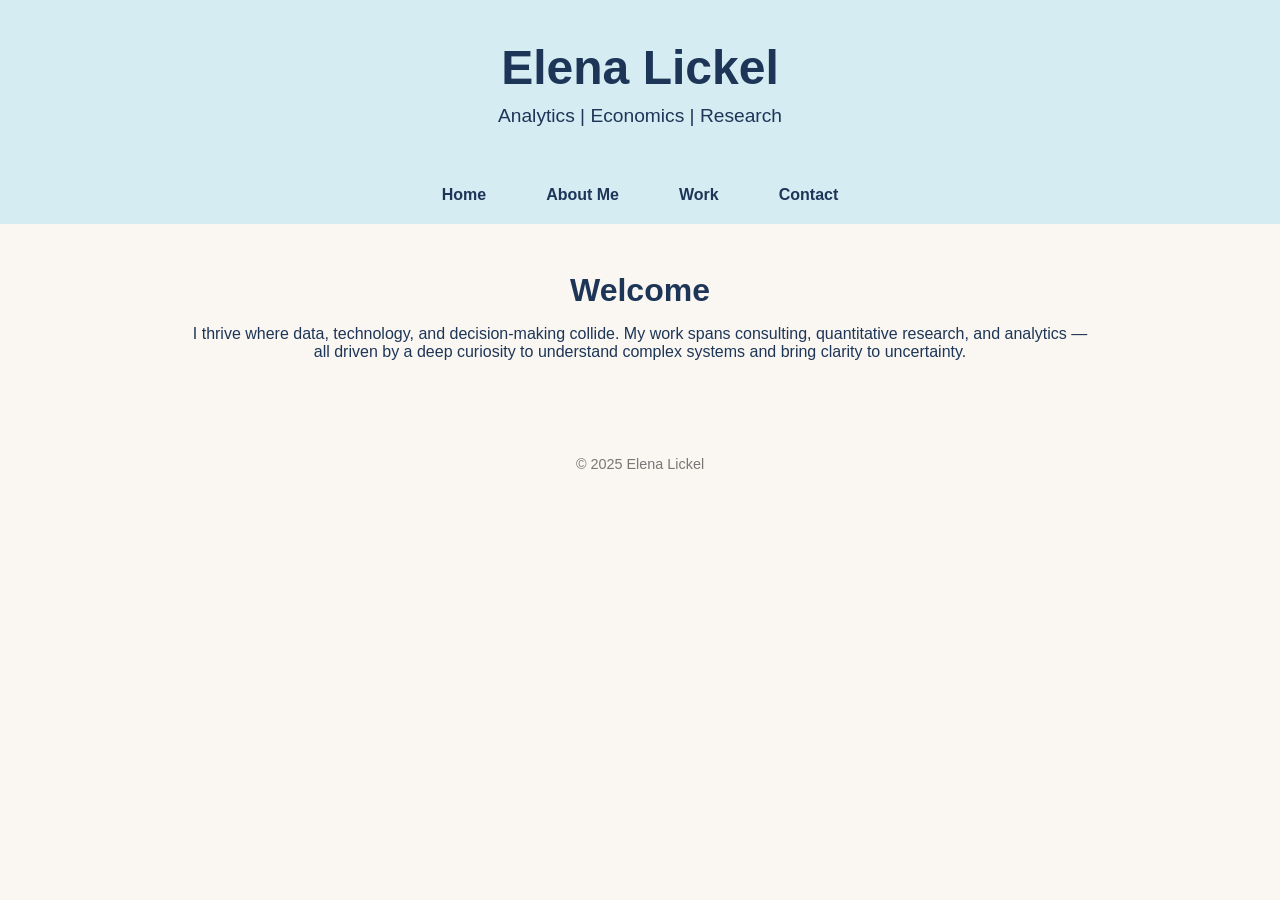
<file: index.html>
<!DOCTYPE html>
<html lang="en">
<head>
  <meta charset="UTF-8" />
  <meta name="viewport" content="width=device-width, initial-scale=1.0"/>
  <title>Elena Lickel</title>
  <link rel="stylesheet" href="style.css" />
</head>

<body>

  <header>
    <h1>Elena Lickel</h1>
    <p> Analytics | Economics | Research</p>
  </header>
  
  <nav>
    <a href="index.html">Home</a>

    <div class="dropdown">
      <button>About Me</button>
      <div class="dropdown-content">
        <a href="about.html">About</a>
        <a href="skills.html">Skills</a>
      </div>
    </div>

    <div class="dropdown">
      <button>Work</button>
      <div class="dropdown-content">
        <a href="experience.html">Experience</a>
        <a href="projects.html">Projects</a>
      </div>
    </div>

    <a href="contact.html">Contact</a>
  </nav>

  <section>
    <h2>Welcome</h2>
    <p>I thrive where data, technology, and decision-making collide. My work spans consulting, quantitative research, and analytics — all driven by a deep curiosity to understand complex systems and bring clarity to uncertainty.</p>
  </section>

  <footer>
    <p>© 2025 Elena Lickel</p>
  </footer>

</body>
</html>
</file>
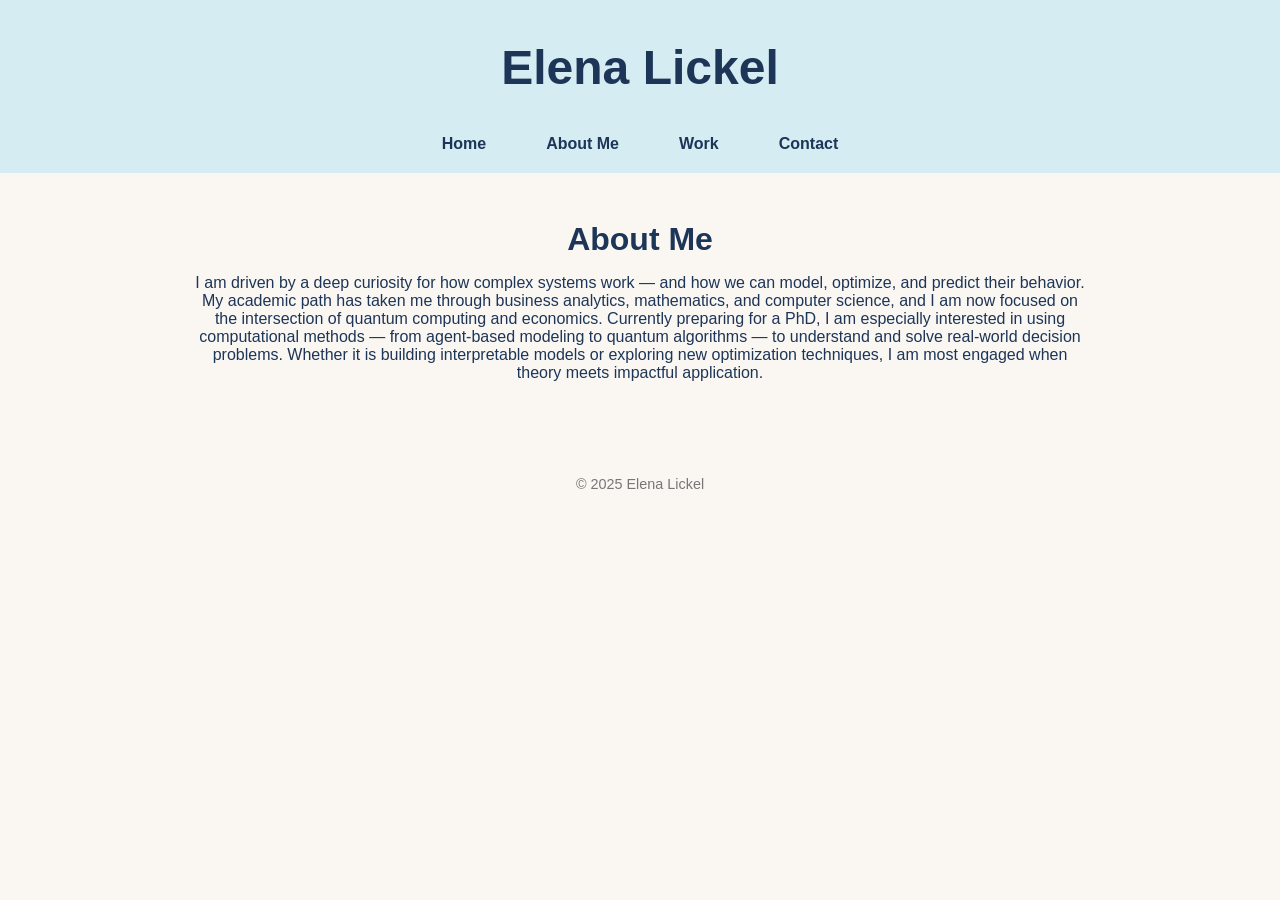
<file: about.html>
<!DOCTYPE html>
<html lang="en">
<head>
  <meta charset="UTF-8" />
  <meta name="viewport" content="width=device-width, initial-scale=1.0"/>
  <title>Elena Lickel – [PAGE NAME]</title>
  <link rel="stylesheet" href="style.css" />
</head>

<body>

  <header>
    <h1>Elena Lickel</h1>
  </header>

  <nav>
    <a href="index.html">Home</a>

    <div class="dropdown">
      <button>About Me</button>
      <div class="dropdown-content">
        <a href="about.html">About</a>
        <a href="skills.html">Skills</a>
      </div>
    </div>

    <div class="dropdown">
      <button>Work</button>
      <div class="dropdown-content">
        <a href="experience.html">Experience</a>
        <a href="projects.html">Projects</a>
      </div>
    </div>

    <a href="contact.html">Contact</a>
  </nav>
  
  <section id="about">
    <h2>About Me</h2>
    <p>
      I am driven by a deep curiosity for how complex systems work — and how we can model, optimize, and predict their behavior. 
      My academic path has taken me through business analytics, mathematics, and computer science, and I am now focused on the intersection of quantum computing and economics. 
      Currently preparing for a PhD, I am especially interested in using computational methods — from agent-based modeling to quantum algorithms — to understand and solve real-world decision problems. 
      Whether it is building interpretable models or exploring new optimization techniques, I am most engaged when theory meets impactful application.
    </p>
  </section>

  <footer>
    <p>© 2025 Elena Lickel</p>
  </footer>

</body>
</html>
</file>
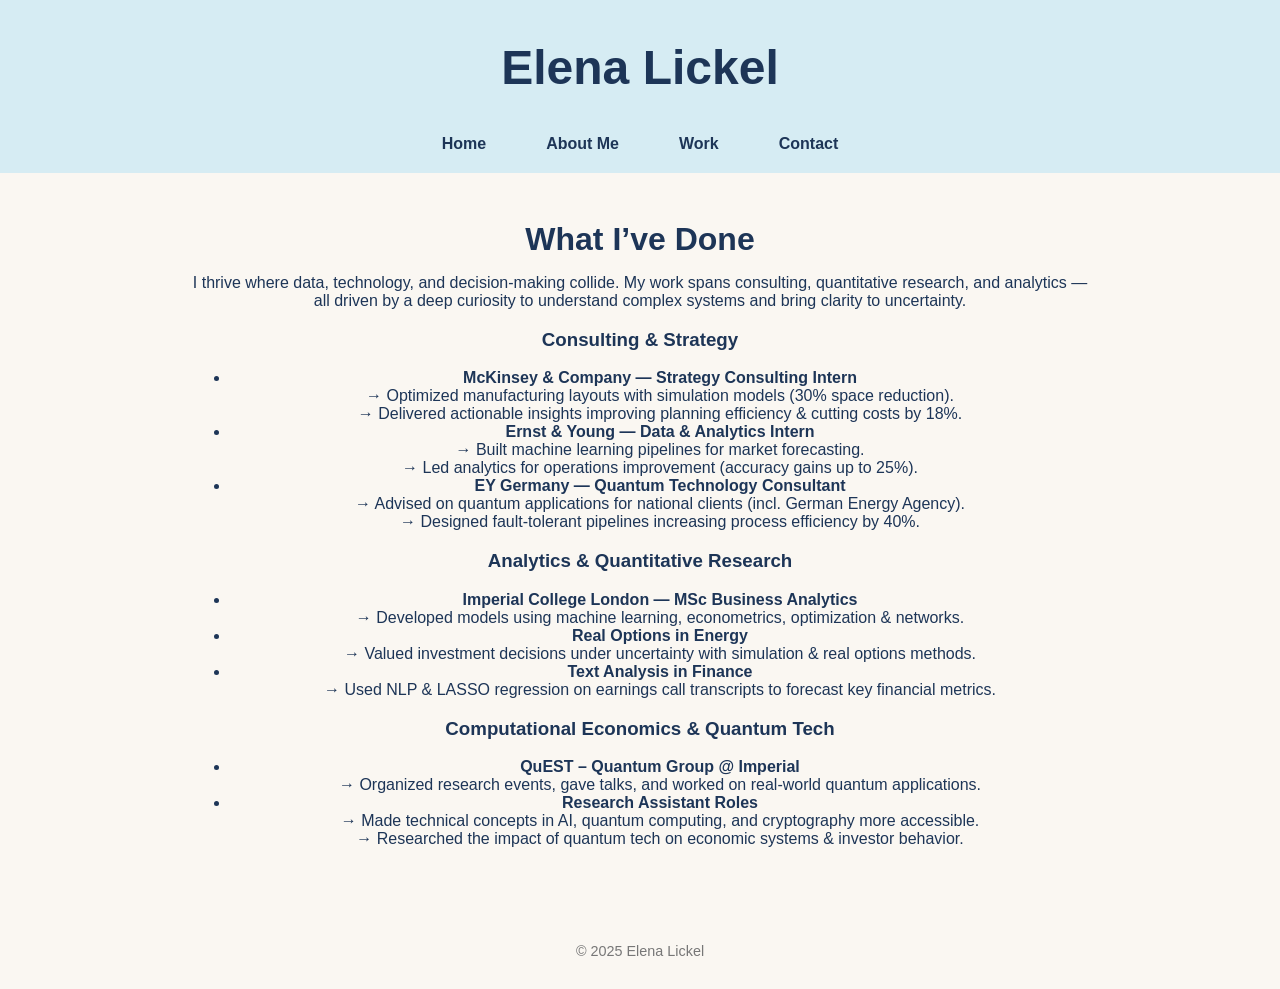
<file: experience.html>
<!DOCTYPE html>
<html lang="en">
<head>
  <meta charset="UTF-8" />
  <meta name="viewport" content="width=device-width, initial-scale=1.0"/>
  <title>Elena Lickel – Experience</title>
  <link rel="stylesheet" href="style.css" />
</head>

<body>

  <header>
    <h1>Elena Lickel</h1>
  </header>

  <nav>
    <a href="index.html">Home</a>

    <div class="dropdown">
      <button>About Me</button>
      <div class="dropdown-content">
        <a href="about.html">About</a>
        <a href="skills.html">Skills</a>
      </div>
    </div>

    <div class="dropdown">
      <button>Work</button>
      <div class="dropdown-content">
        <a href="experience.html">Experience</a>
        <a href="projects.html">Projects</a>
      </div>
    </div>

    <a href="contact.html">Contact</a>
  </nav>

  <section id="experience">
    <h2>What I’ve Done</h2>

    <p>I thrive where data, technology, and decision-making collide. My work spans consulting, quantitative research, and analytics — all driven by a deep curiosity to understand complex systems and bring clarity to uncertainty.</p>

    <h3>Consulting & Strategy</h3>

    <ul>
      <li><strong>McKinsey & Company — Strategy Consulting Intern</strong><br>
      → Optimized manufacturing layouts with simulation models (30% space reduction).<br>
      → Delivered actionable insights improving planning efficiency & cutting costs by 18%.
      </li>

      <li><strong>Ernst & Young — Data & Analytics Intern</strong><br>
      → Built machine learning pipelines for market forecasting.<br>
      → Led analytics for operations improvement (accuracy gains up to 25%).
      </li>

      <li><strong>EY Germany — Quantum Technology Consultant</strong><br>
      → Advised on quantum applications for national clients (incl. German Energy Agency).<br>
      → Designed fault-tolerant pipelines increasing process efficiency by 40%.
      </li>
    </ul>

    <h3>Analytics & Quantitative Research</h3>

    <ul>
      <li><strong>Imperial College London — MSc Business Analytics</strong><br>
      → Developed models using machine learning, econometrics, optimization & networks.
      </li>

      <li><strong>Real Options in Energy</strong><br>
      → Valued investment decisions under uncertainty with simulation & real options methods.
      </li>

      <li><strong>Text Analysis in Finance</strong><br>
      → Used NLP & LASSO regression on earnings call transcripts to forecast key financial metrics.
      </li>
    </ul>

    <h3>Computational Economics & Quantum Tech</h3>

    <ul>
      <li><strong>QuEST – Quantum Group @ Imperial</strong><br>
      → Organized research events, gave talks, and worked on real-world quantum applications.
      </li>

      <li><strong>Research Assistant Roles</strong><br>
      → Made technical concepts in AI, quantum computing, and cryptography more accessible.<br>
      → Researched the impact of quantum tech on economic systems & investor behavior.
      </li>
    </ul>

  </section>

  <footer>
    <p>© 2025 Elena Lickel</p>
  </footer>

</body>
</html>
</file>
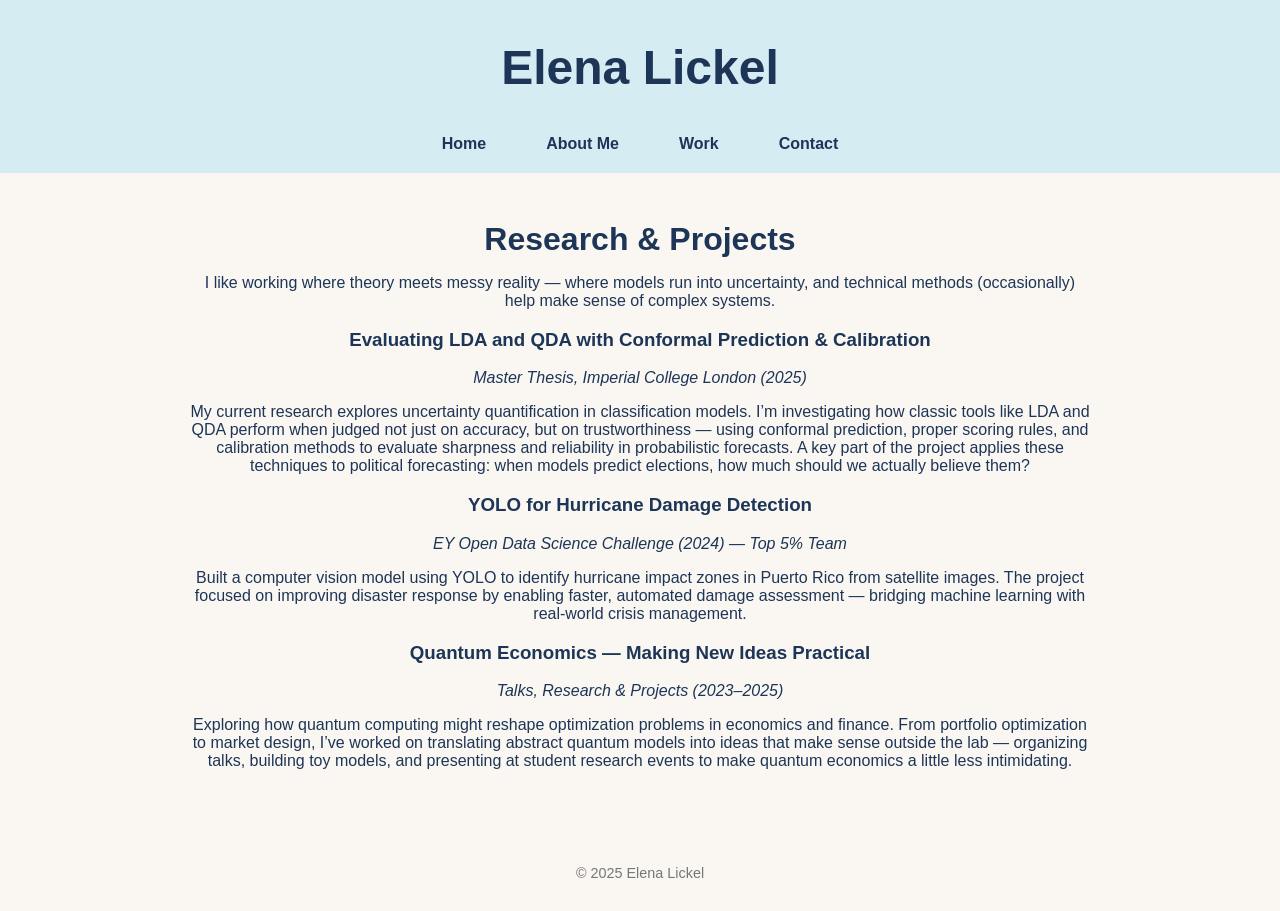
<file: projects.html>
<!DOCTYPE html>
<html lang="en">
<head>
  <meta charset="UTF-8" />
  <meta name="viewport" content="width=device-width, initial-scale=1.0"/>
  <title>Elena Lickel – [PAGE NAME]</title>
  <link rel="stylesheet" href="style.css" />
</head>

<body>

  <header>
    <h1>Elena Lickel</h1>
  </header>

  <nav>
    <a href="index.html">Home</a>

    <div class="dropdown">
      <button>About Me</button>
      <div class="dropdown-content">
        <a href="about.html">About</a>
        <a href="skills.html">Skills</a>
      </div>
    </div>

    <div class="dropdown">
      <button>Work</button>
      <div class="dropdown-content">
        <a href="experience.html">Experience</a>
        <a href="projects.html">Projects</a>
      </div>
    </div>

    <a href="contact.html">Contact</a>
  </nav>

  <section id="projects">
    <h2>Research & Projects</h2>
  
    <p>I like working where theory meets messy reality — where models run into uncertainty, and technical methods (occasionally) help make sense of complex systems.</p>
  
    <h3>Evaluating LDA and QDA with Conformal Prediction & Calibration</h3>
    <p><em>Master Thesis, Imperial College London (2025)</em></p>
    <p>
      My current research explores uncertainty quantification in classification models. I’m investigating how classic tools like LDA and QDA perform when judged not just on accuracy, but on trustworthiness — using conformal prediction, proper scoring rules, and calibration methods to evaluate sharpness and reliability in probabilistic forecasts.
      A key part of the project applies these techniques to political forecasting: when models predict elections, how much should we actually believe them?
    </p>
  
    <h3>YOLO for Hurricane Damage Detection</h3>
    <p><em>EY Open Data Science Challenge (2024) — Top 5% Team</em></p>
    <p>
      Built a computer vision model using YOLO to identify hurricane impact zones in Puerto Rico from satellite images. The project focused on improving disaster response by enabling faster, automated damage assessment — bridging machine learning with real-world crisis management.
    </p>
  
    <h3>Quantum Economics — Making New Ideas Practical</h3>
    <p><em>Talks, Research & Projects (2023–2025)</em></p>
    <p>
      Exploring how quantum computing might reshape optimization problems in economics and finance. From portfolio optimization to market design, I’ve worked on translating abstract quantum models into ideas that make sense outside the lab — organizing talks, building toy models, and presenting at student research events to make quantum economics a little less intimidating.
    </p>
  </section>
 
  <footer>
    <p>© 2025 Elena Lickel</p>
  </footer>

</body>
</html>
</file>
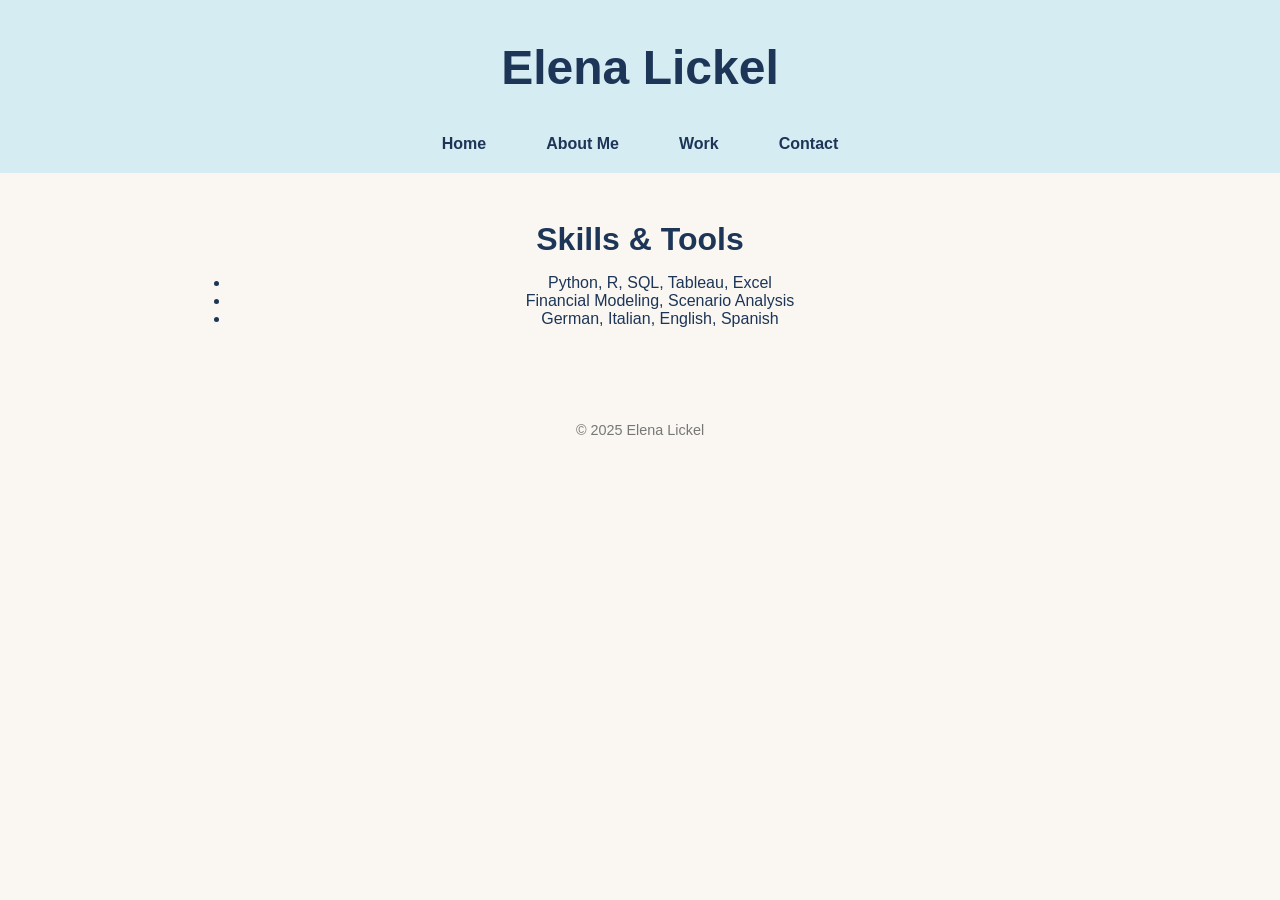
<file: skills.html>
<!DOCTYPE html>
<html lang="en">
<head>
  <meta charset="UTF-8" />
  <meta name="viewport" content="width=device-width, initial-scale=1.0"/>
  <title>Elena Lickel – [PAGE NAME]</title>
  <link rel="stylesheet" href="style.css" />
</head>

<body>

  <header>
    <h1>Elena Lickel</h1>
  </header>

  <nav>
    <a href="index.html">Home</a>

    <div class="dropdown">
      <button>About Me</button>
      <div class="dropdown-content">
        <a href="about.html">About</a>
        <a href="skills.html">Skills</a>
      </div>
    </div>

    <div class="dropdown">
      <button>Work</button>
      <div class="dropdown-content">
        <a href="experience.html">Experience</a>
        <a href="projects.html">Projects</a>
      </div>
    </div>

    <a href="contact.html">Contact</a>
  </nav>

  <section id="skills">
    <h2>Skills & Tools</h2>
    <ul>
      <li>Python, R, SQL, Tableau, Excel</li>
      <li>Financial Modeling, Scenario Analysis</li>
      <li>German, Italian, English, Spanish</li>
    </ul>
  </section>
 
  <footer>
    <p>© 2025 Elena Lickel</p>
  </footer>

</body>
</html>
</file>
<file: style.css>
/* General settings */
body {
  font-family: 'Helvetica Neue', sans-serif;
  margin: 0;
  padding: 0;
  background-color: #FAF7F2;
  color: #1D3557;
}

/* Header */
header {
  background-color: #D6ECF3;
  padding: 40px 0 20px 0;
  text-align: center;
}

header h1 {
  margin: 0;
  font-size: 3rem;
}

header p {
  margin-top: 10px;
  font-size: 1.2rem;
}

/* Navbar */
nav {
  background-color: #D6ECF3;
  display: flex;
  justify-content: center;
  flex-wrap: wrap;
  gap: 30px;
  padding: 10px 0;
  position: sticky;
  top: 0;
  z-index: 999;
}

nav a, 
.dropdown button {
  background: none;
  border: none;
  color: #1D3557;
  font-size: 1rem;
  text-decoration: none;
  padding: 10px 15px;
  font-weight: bold;
  cursor: pointer;
  transition: color 0.3s ease;
}

nav a:hover, 
.dropdown-content a:hover, 
.dropdown button:hover {
  color: #457B9D;
}

/* Dropdown Menu */
.dropdown {
  position: relative;
  display: inline-block;
}

.dropdown-content {
  display: none;
  position: absolute;
  background-color: #D6ECF3;
  min-width: 150px;
  box-shadow: 0px 8px 16px rgba(0,0,0,0.1);
  border-radius: 4px;
  z-index: 1;
}

.dropdown-content a {
  display: block;
  padding: 10px 15px;
  text-decoration: none;
  color: #1D3557;
  transition: background-color 0.3s ease;
}

.dropdown-content a:hover {
  background-color: #cde1ea;
}

.dropdown:hover .dropdown-content {
  display: block;
}

/* Main content sections */
section {
  max-width: 900px;
  margin: 3rem auto;
  padding: 0 1rem;
  text-align: center;
}

section h2 {
  font-size: 2rem;
  margin-bottom: 1rem;
}

/* Footer */
footer {
  text-align: center;
  margin-top: 4rem;
  padding: 1rem;
  color: #777;
  font-size: 0.9rem;
}
</file>
